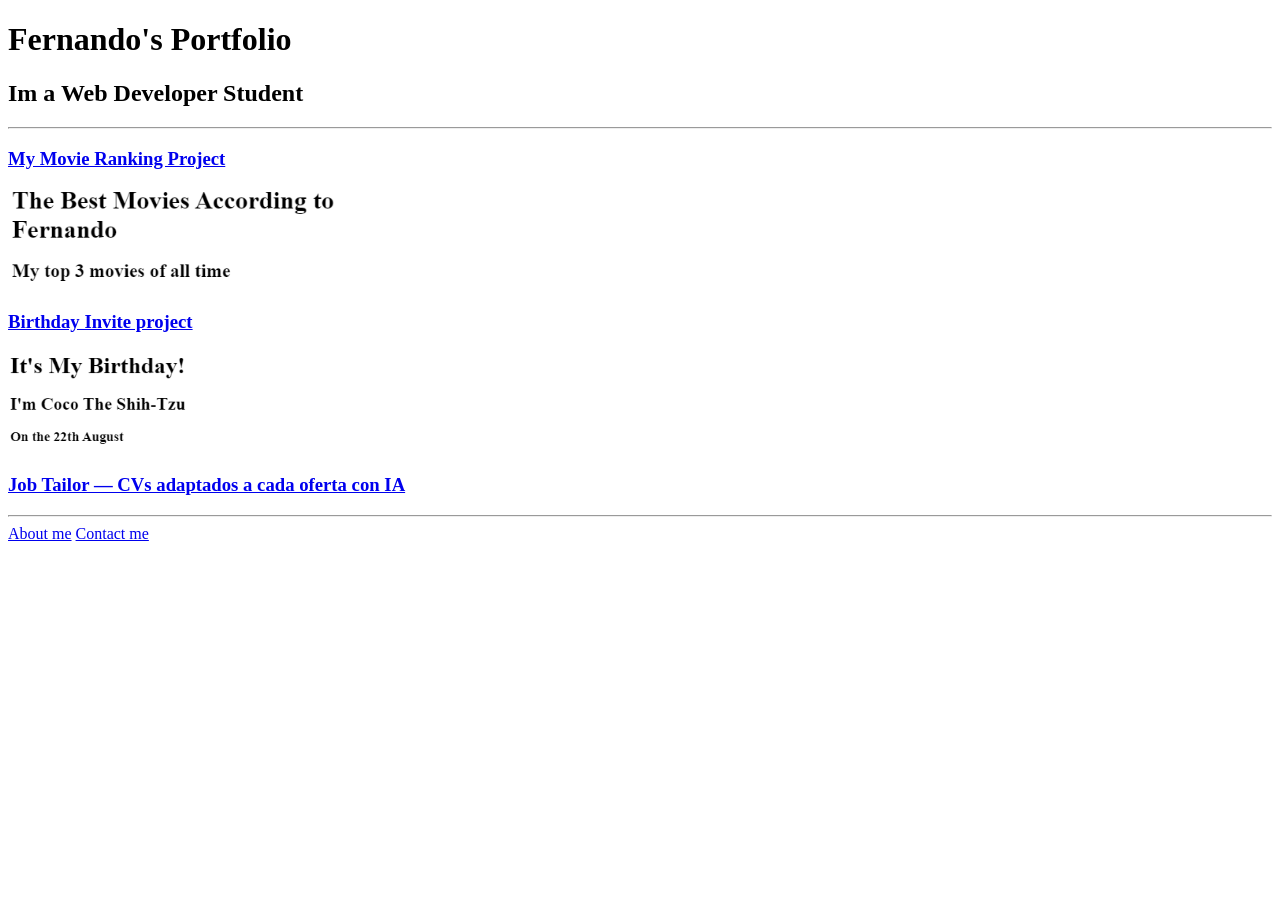
<file: index.html>
<!-- TODO 1: Create the HTML Boilerplate -->

<!-- TODO 2: Add Your previous projects' HTML into the public folder -->

<!-- TODO 3: Take screenshots of your project previews and add the images to the images folder -->

<!-- TODO 4: Add titles/subtitles etc. -->

<!-- TODO 5: Add a link to the project pages -->

<!-- TODO 6: Add images to show the project previews
HINT for TODO 6: You can use the height attribute set to 200 to make the image smaller:
https://developer.mozilla.org/en-US/docs/Web/HTML/Element/img#attr-height -->

<!-- TODO 7: Add the Contact Me and About Me page links -->

<!DOCTYPE html>
<html lang="en">
<head>
    <meta charset="UTF-8">
    <meta name="viewport" content="width=device-width, initial-scale=1.0">
    <title>Fernando's</title>
</head>
<body>
    <h1>Fernando's Portfolio</h1>
    <h2>Im a Web Developer Student</h2>
    <hr>
    <h3> <a href="./public/movie-ranking.html"> My Movie Ranking Project</a> </h3>
    <img src="./assets/images/MRP Title.png" height="100" alt=" Movie ranking">
    <h3> <a href="./public/birthday-invite.html"> Birthday Invite project </a></h3>
    <img src="./assets/images/Cocosbirthdate.png" height="100" alt="Birthday project">
    <h3> <a href="./job-tailor/index.html"> Job Tailor — CVs adaptados a cada oferta con IA</a> </h3>
    <hr>

    <a href="./public/about.html"> About me</a>
    <a href="./public/contact.html"> Contact me </a>


    
</body>
</html>
</file>
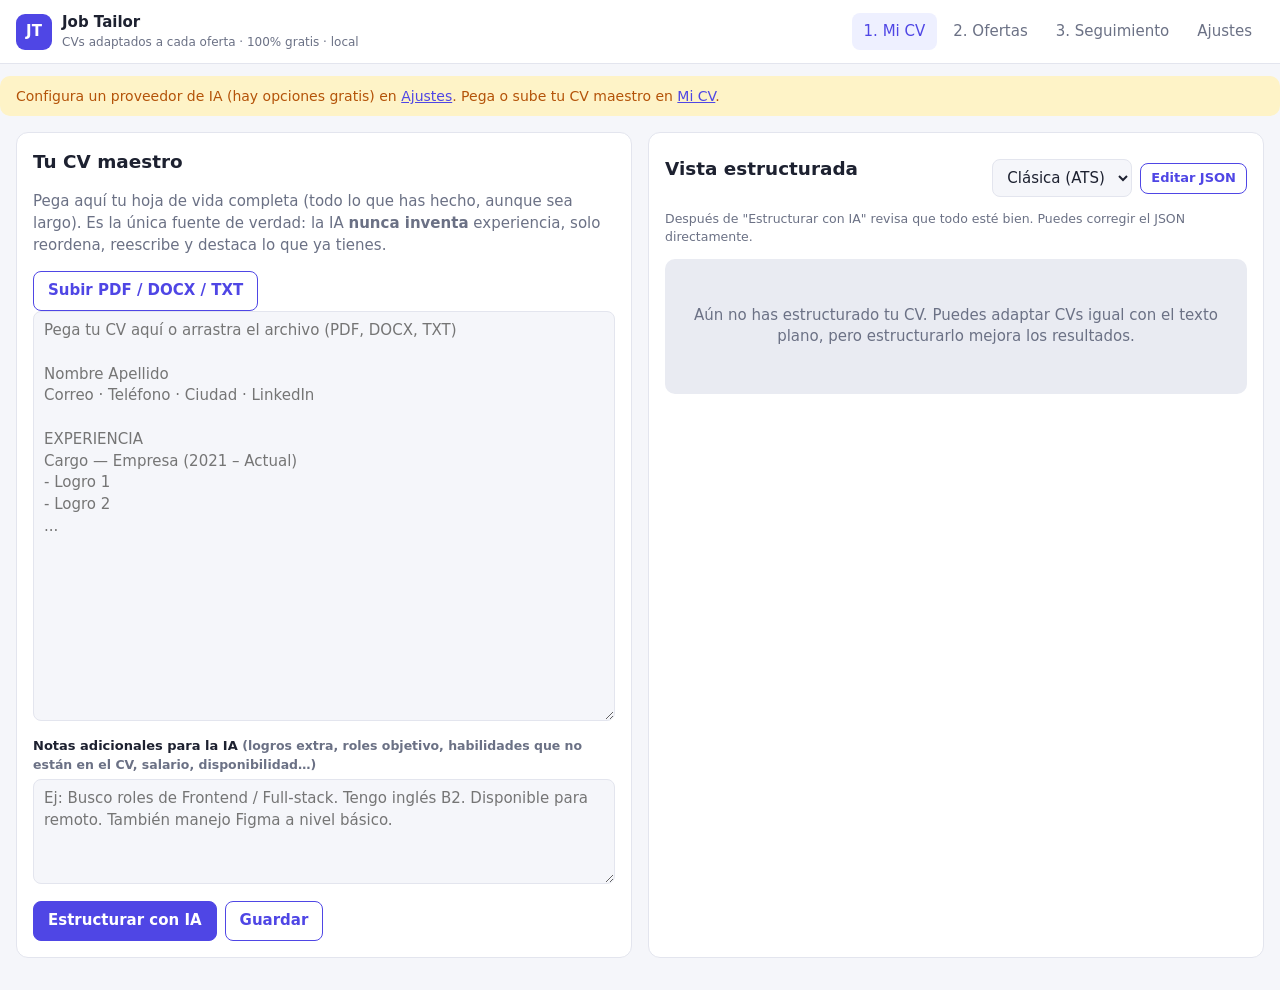
<file: job-tailor/index.html>
<!DOCTYPE html>
<html lang="es">
<head>
  <meta charset="UTF-8">
  <meta name="viewport" content="width=device-width, initial-scale=1.0">
  <title>Job Tailor</title>
  <meta name="description" content="Adapta tu hoja de vida a cada oferta de empleo con IA. Gratis, sin backend, tus datos se quedan en tu navegador.">
  <link rel="stylesheet" href="styles.css">
</head>
<body>
  <header class="topbar">
    <div class="brand">
      <span class="logo">JT</span>
      <div>
        <strong>Job Tailor</strong>
        <small>CVs adaptados a cada oferta · 100% gratis · local</small>
      </div>
    </div>
    <nav class="tabs" id="tabs">
      <button data-view="profile" class="active">1. Mi CV</button>
      <button data-view="jobs">2. Ofertas</button>
      <button data-view="tracker">3. Seguimiento</button>
      <button data-view="settings">Ajustes</button>
    </nav>
  </header>

  <div id="banner" class="banner hidden"></div>

  <main>
    <!-- ================= PERFIL / CV MAESTRO ================= -->
    <section id="view-profile" class="view active">
      <div class="grid-2">
        <div class="card">
          <h2>Tu CV maestro</h2>
          <p class="muted">Pega aquí tu hoja de vida completa (todo lo que has hecho, aunque sea largo). Es la única fuente de verdad: la IA <b>nunca inventa</b> experiencia, solo reordena, reescribe y destaca lo que ya tienes.</p>
          <div class="row">
            <label class="btn secondary file-btn">
              Subir PDF / DOCX / TXT
              <input type="file" id="cv-file" accept=".pdf,.docx,.txt,.md" hidden>
            </label>
            <span id="cv-file-status" class="muted small"></span>
          </div>
          <textarea id="cv-raw" rows="18" placeholder="Pega tu CV aquí o arrastra el archivo (PDF, DOCX, TXT)&#10;&#10;Nombre Apellido&#10;Correo · Teléfono · Ciudad · LinkedIn&#10;&#10;EXPERIENCIA&#10;Cargo — Empresa (2021 – Actual)&#10;- Logro 1&#10;- Logro 2&#10;..."></textarea>
          <label>Notas adicionales para la IA <span class="muted small">(logros extra, roles objetivo, habilidades que no están en el CV, salario, disponibilidad…)</span></label>
          <textarea id="cv-notes" rows="4" placeholder="Ej: Busco roles de Frontend / Full-stack. Tengo inglés B2. Disponible para remoto. También manejo Figma a nivel básico."></textarea>
          <div class="row">
            <button class="btn" id="btn-parse-cv">Estructurar con IA</button>
            <button class="btn secondary" id="btn-save-cv">Guardar</button>
            <span id="cv-status" class="muted small"></span>
          </div>
        </div>

        <div class="card">
          <div class="row space">
            <h2>Vista estructurada</h2>
            <div class="row">
              <select id="profile-template" title="Plantilla"></select>
              <button class="btn secondary small" id="btn-toggle-json">Editar JSON</button>
            </div>
          </div>
          <p class="muted small">Después de "Estructurar con IA" revisa que todo esté bien. Puedes corregir el JSON directamente.</p>
          <div id="profile-json-wrap" class="hidden">
            <textarea id="profile-json" rows="20" class="mono"></textarea>
            <div class="row"><button class="btn small" id="btn-save-json">Aplicar JSON</button></div>
          </div>
          <div id="profile-preview" class="paper-wrap"><div class="empty">Aún no has estructurado tu CV.</div></div>
        </div>
      </div>
    </section>

    <!-- ================= OFERTAS ================= -->
    <section id="view-jobs" class="view">
      <div id="jobs-list-pane">
        <div class="grid-2">
          <div class="card">
            <h2>Agregar oferta</h2>
            <div class="grid-2 tight">
              <div><label>Cargo</label><input id="job-title" placeholder="(opcional, la IA lo detecta)"></div>
              <div><label>Empresa</label><input id="job-company" placeholder="(opcional)"></div>
            </div>
            <label>URL de la oferta</label>
            <div class="row">
              <input id="job-url" placeholder="https://..." style="flex:1">
              <button class="btn secondary small" id="btn-fetch-url" title="Intenta leer el texto de la oferta usando r.jina.ai (servicio gratuito)">Leer URL</button>
            </div>
            <label>Descripción de la oferta</label>
            <textarea id="job-desc" rows="10" placeholder="Pega aquí la descripción completa del puesto (requisitos, responsabilidades, etc.)"></textarea>
            <div class="row">
              <button class="btn" id="btn-add-job">Agregar</button>
              <button class="btn secondary" id="btn-add-gen">Agregar y adaptar CV</button>
            </div>
          </div>

          <div class="card">
            <h2>Carga masiva</h2>
            <p class="muted small">Pega varias ofertas separadas por una línea con <code>---</code>. O pega solo URLs (una por línea) y se intentará leer cada una.</p>
            <textarea id="bulk-text" rows="10" placeholder="Oferta 1 (texto completo)...&#10;---&#10;Oferta 2 (texto completo)...&#10;---&#10;https://empresa.com/empleo/123"></textarea>
            <div class="row">
              <button class="btn secondary" id="btn-bulk-add">Importar ofertas</button>
              <span id="bulk-status" class="muted small"></span>
            </div>
            <hr>
            <h3>Generación en lote</h3>
            <div class="row wrap">
              <label class="check"><input type="checkbox" id="batch-cover" checked> Carta de presentación</label>
              <label class="check"><input type="checkbox" id="batch-interview"> Preparación de entrevista</label>
            </div>
            <div class="row">
              <button class="btn" id="btn-batch">Adaptar CV a todas las pendientes</button>
              <button class="btn danger hidden" id="btn-batch-stop">Detener</button>
            </div>
            <div id="batch-progress" class="progress hidden"><div class="bar"></div><span></span></div>
          </div>
        </div>

        <div class="card">
          <div class="row space wrap">
            <h2>Tus ofertas <span id="jobs-count" class="pill"></span></h2>
            <div class="row wrap">
              <input id="jobs-search" placeholder="Buscar..." style="max-width:220px">
              <select id="jobs-filter"></select>
            </div>
          </div>
          <div id="jobs-list"></div>
        </div>
      </div>

      <!-- Detalle de una oferta -->
      <div id="job-detail-pane" class="hidden"></div>
    </section>

    <!-- ================= SEGUIMIENTO ================= -->
    <section id="view-tracker" class="view">
      <div class="card">
        <h2>Seguimiento de postulaciones</h2>
        <div id="tracker-stats" class="stats"></div>
      </div>
      <div id="kanban" class="kanban"></div>
    </section>

    <!-- ================= AJUSTES ================= -->
    <section id="view-settings" class="view">
      <div class="grid-2">
        <div class="card">
          <h2>Motor de IA</h2>
          <p class="muted small">Elige un proveedor. Hay opciones <b>gratuitas</b>: Google Gemini (clave gratis en aistudio.google.com), Groq (console.groq.com), OpenRouter (modelos <code>:free</code>) u Ollama en tu computador. Tu clave se guarda solo en este navegador y se envía directamente al proveedor.</p>
          <label>Proveedor</label>
          <select id="set-provider"></select>
          <div id="provider-help" class="help"></div>
          <div id="set-key-wrap">
            <label>API key</label>
            <input id="set-key" type="password" autocomplete="off" placeholder="Pega tu clave">
          </div>
          <div id="set-baseurl-wrap" class="hidden">
            <label>URL base</label>
            <input id="set-baseurl" placeholder="http://localhost:11434">
          </div>
          <label>Modelo</label>
          <div class="row" style="margin-top:0">
            <input id="set-model" list="model-suggestions" style="flex:1">
            <button class="btn secondary small" id="btn-list-models" title="Consulta al proveedor qué modelos puedes usar con tu clave">Cargar modelos</button>
          </div>
          <datalist id="model-suggestions"></datalist>
          <div class="row">
            <button class="btn" id="btn-save-settings">Guardar</button>
            <button class="btn secondary" id="btn-test-ai">Probar conexión</button>
            <span id="settings-status" class="muted small"></span>
          </div>
        </div>

        <div class="card">
          <h2>Preferencias de adaptación</h2>
          <label>Idioma de los documentos</label>
          <select id="set-lang">
            <option value="auto">Igual que la oferta (recomendado)</option>
            <option value="es">Español</option>
            <option value="en">Inglés</option>
            <option value="pt">Portugués</option>
            <option value="fr">Francés</option>
            <option value="de">Alemán</option>
          </select>
          <label>Nivel de adaptación</label>
          <select id="set-level">
            <option value="conservative">Conservador — cambios mínimos, mismo texto reordenado</option>
            <option value="balanced">Equilibrado — reescritura con la terminología de la oferta</option>
            <option value="aggressive">Agresivo — máxima optimización ATS (sin inventar)</option>
          </select>
          <label>Largo máximo</label>
          <select id="set-length">
            <option value="1">1 página</option>
            <option value="2">2 páginas</option>
          </select>
          <label>Tono de la carta</label>
          <select id="set-tone">
            <option value="professional">Profesional</option>
            <option value="warm">Cercano y entusiasta</option>
            <option value="concise">Breve y directo</option>
          </select>
          <label>Plantilla de CV por defecto</label>
          <select id="set-template"></select>
          <label>Instrucciones extra para la IA</label>
          <textarea id="set-extra" rows="3" placeholder="Ej: No incluir foto ni fecha de nacimiento. Usar formato de fecha MM/AAAA."></textarea>
          <label>Pausa entre ofertas en lote (segundos, útil para límites de planes gratis)</label>
          <input id="set-delay" type="number" min="0" max="120" value="4">
          <div class="row"><button class="btn" id="btn-save-prefs">Guardar preferencias</button></div>
        </div>
      </div>

      <div class="card">
        <h2>Tus datos</h2>
        <p class="muted small">Todo se guarda en este navegador (IndexedDB). Haz copias de seguridad para no perder nada o para pasarlas a otro equipo.</p>
        <div class="row wrap">
          <button class="btn secondary" id="btn-export">Exportar copia (JSON)</button>
          <label class="btn secondary file-btn">Importar copia<input type="file" id="import-file" accept=".json" hidden></label>
          <button class="btn danger" id="btn-reset">Borrar todo</button>
        </div>
      </div>
    </section>
  </main>

  <div id="toast" class="toast hidden"></div>

  <!-- Scripts clásicos (no "module") para que la app funcione también abriendo el archivo con doble clic (file://). -->
  <script src="store.js"></script>
  <script src="ats.js"></script>
  <script src="resume.js"></script>
  <script src="ai.js"></script>
  <script src="app.js"></script>
</body>
</html>
</file>
<file: job-tailor/styles.css>
:root {
  --bg: #f5f6fa;
  --card: #ffffff;
  --text: #1d2130;
  --muted: #6b7185;
  --line: #e3e5ee;
  --accent: #4f46e5;
  --accent-soft: #eef0ff;
  --ok: #15803d;
  --ok-soft: #dcfce7;
  --warn: #b45309;
  --warn-soft: #fef3c7;
  --bad: #b91c1c;
  --bad-soft: #fee2e2;
  --radius: 12px;
}
@media (prefers-color-scheme: dark) {
  :root {
    --bg: #0f1117;
    --card: #181b24;
    --text: #e7e9f0;
    --muted: #9aa0b4;
    --line: #2a2f3d;
    --accent: #818cf8;
    --accent-soft: #23264a;
    --ok: #4ade80;
    --ok-soft: #12301f;
    --warn: #fbbf24;
    --warn-soft: #3a2c0b;
    --bad: #f87171;
    --bad-soft: #3b1414;
  }
}

* { box-sizing: border-box; }
body {
  margin: 0;
  font-family: system-ui, -apple-system, "Segoe UI", Roboto, sans-serif;
  background: var(--bg);
  color: var(--text);
  font-size: 15px;
  line-height: 1.45;
}
main { max-width: 1280px; margin: 0 auto; padding: 16px; }
h2 { font-size: 1.15rem; margin: 0 0 8px; }
h3 { font-size: 1rem; margin: 12px 0 6px; }
hr { border: none; border-top: 1px solid var(--line); margin: 16px 0; }
code { background: var(--accent-soft); padding: 1px 5px; border-radius: 4px; }
a { color: var(--accent); }

.topbar {
  display: flex; align-items: center; justify-content: space-between; flex-wrap: wrap; gap: 12px;
  padding: 12px 16px; background: var(--card); border-bottom: 1px solid var(--line);
  position: sticky; top: 0; z-index: 10;
}
.brand { display: flex; gap: 10px; align-items: center; }
.brand small { display: block; color: var(--muted); font-size: 12px; }
.logo {
  width: 36px; height: 36px; border-radius: 9px; background: var(--accent); color: #fff;
  display: grid; place-items: center; font-weight: 700;
}
.tabs { display: flex; gap: 4px; flex-wrap: wrap; }
.tabs button {
  border: none; background: transparent; color: var(--muted); padding: 8px 12px; border-radius: 8px;
  cursor: pointer; font: inherit; font-weight: 500;
}
.tabs button.active { background: var(--accent-soft); color: var(--accent); }

.view { display: none; }
.view.active { display: block; }
.card {
  background: var(--card); border: 1px solid var(--line); border-radius: var(--radius);
  padding: 16px; margin-bottom: 16px; min-width: 0;
}
.grid-2 { display: grid; grid-template-columns: 1fr 1fr; gap: 16px; }
.grid-2.tight { gap: 8px; }
@media (max-width: 900px) { .grid-2 { grid-template-columns: 1fr; } }

label { display: block; font-size: 13px; font-weight: 600; margin: 10px 0 4px; }
label.check { display: inline-flex; gap: 6px; align-items: center; font-weight: 500; margin: 4px 12px 4px 0; }
input, select, textarea {
  width: 100%; font: inherit; color: var(--text); background: var(--bg);
  border: 1px solid var(--line); border-radius: 8px; padding: 8px 10px;
}
input[type=checkbox] { width: auto; }
textarea { resize: vertical; }
textarea.dropping { border-color: var(--accent); background: var(--accent-soft); }
.mono { font-family: ui-monospace, Menlo, Consolas, monospace; font-size: 12.5px; }
.row { display: flex; gap: 8px; align-items: center; margin-top: 10px; }
.row.space { justify-content: space-between; margin-top: 0; }
.row.wrap { flex-wrap: wrap; }
.muted { color: var(--muted); }
.small { font-size: 12.5px; }
.hidden { display: none !important; }

.btn {
  border: 1px solid var(--accent); background: var(--accent); color: #fff; font: inherit; font-weight: 600;
  padding: 8px 14px; border-radius: 8px; cursor: pointer; white-space: nowrap;
}
.btn:hover { filter: brightness(1.08); }
.btn:disabled { opacity: .55; cursor: wait; }
.btn.secondary { background: transparent; color: var(--accent); }
.btn.danger { background: transparent; color: var(--bad); border-color: var(--bad); }
.btn.small { padding: 5px 10px; font-size: 13px; }
.file-btn { display: inline-block; margin: 0; }

.pill {
  display: inline-block; padding: 2px 9px; border-radius: 999px; font-size: 12px; font-weight: 600;
  background: var(--accent-soft); color: var(--accent);
}
.pill.ok { background: var(--ok-soft); color: var(--ok); }
.pill.warn { background: var(--warn-soft); color: var(--warn); }
.pill.bad { background: var(--bad-soft); color: var(--bad); }

.banner {
  max-width: 1280px; margin: 12px auto 0; padding: 10px 16px; border-radius: 10px;
  background: var(--warn-soft); color: var(--warn); font-size: 14px;
}
.help { font-size: 13px; color: var(--muted); background: var(--bg); border-radius: 8px; padding: 8px 10px; margin-top: 8px; }
.empty { color: var(--muted); text-align: center; padding: 32px 8px; }

/* Lista de ofertas */
.job-item {
  display: grid; grid-template-columns: 1fr auto; gap: 8px; align-items: center;
  border: 1px solid var(--line); border-radius: 10px; padding: 10px 12px; margin-top: 8px; cursor: pointer;
}
.job-item:hover { border-color: var(--accent); }
.job-item .meta { font-size: 12.5px; color: var(--muted); }
.job-item .actions { display: flex; gap: 6px; align-items: center; flex-wrap: wrap; justify-content: flex-end; }

.progress { position: relative; height: 26px; background: var(--bg); border-radius: 8px; overflow: hidden; margin-top: 10px; border: 1px solid var(--line); }
.progress .bar { position: absolute; inset: 0 auto 0 0; width: 0; background: var(--accent-soft); transition: width .3s; }
.progress span { position: relative; padding: 0 10px; font-size: 13px; line-height: 26px; }

/* Detalle */
.subtabs { display: flex; gap: 4px; border-bottom: 1px solid var(--line); margin-bottom: 12px; flex-wrap: wrap; }
.subtabs button {
  background: none; border: none; border-bottom: 2px solid transparent; padding: 8px 12px; cursor: pointer;
  font: inherit; color: var(--muted);
}
.subtabs button.active { color: var(--accent); border-bottom-color: var(--accent); font-weight: 600; }
.chips { display: flex; flex-wrap: wrap; gap: 5px; margin: 6px 0; }
.chip { font-size: 12px; padding: 2px 8px; border-radius: 999px; background: var(--bg); border: 1px solid var(--line); }
.chip.hit { background: var(--ok-soft); color: var(--ok); border-color: transparent; }
.chip.miss { background: var(--bad-soft); color: var(--bad); border-color: transparent; }
.score { display: flex; gap: 16px; flex-wrap: wrap; }
.score .big { font-size: 28px; font-weight: 700; }
ul.clean { padding-left: 18px; margin: 6px 0; }
.qa { border: 1px solid var(--line); border-radius: 10px; padding: 10px 12px; margin-top: 8px; }
.qa b { display: block; margin-bottom: 4px; }
.qa .why { font-size: 12.5px; color: var(--muted); margin-bottom: 6px; }

.cv-layout { display: grid; grid-template-columns: minmax(0, 2fr) minmax(0, 1fr); gap: 16px; margin-top: 12px; }
@media (max-width: 900px) { .cv-layout { grid-template-columns: 1fr; } }

/* Seguimiento */
.stats { display: flex; gap: 10px; flex-wrap: wrap; }
.stat { background: var(--bg); border-radius: 10px; padding: 8px 14px; min-width: 110px; }
.stat b { font-size: 22px; display: block; }
.kanban { display: grid; grid-template-columns: repeat(6, minmax(180px, 1fr)); gap: 10px; overflow-x: auto; padding-bottom: 8px; }
.col { background: var(--card); border: 1px solid var(--line); border-radius: var(--radius); padding: 10px; min-height: 120px; }
.col.drag { border-color: var(--accent); background: var(--accent-soft); }
.col h3 { margin: 0 0 8px; font-size: 14px; display: flex; justify-content: space-between; }
.kcard { background: var(--bg); border: 1px solid var(--line); border-radius: 8px; padding: 8px; margin-bottom: 6px; cursor: grab; font-size: 13px; }
.kcard small { color: var(--muted); display: block; }

/* Hoja de CV (vista previa) */
.paper-wrap { background: #e9ebf2; border-radius: 10px; padding: 14px; overflow: auto; max-height: 80vh; }
@media (prefers-color-scheme: dark) { .paper-wrap { background: #0b0d12; } }
.paper {
  background: #fff; color: #1a1a1a; width: 100%; max-width: 820px; margin: 0 auto; padding: 36px 40px;
  box-shadow: 0 2px 10px rgba(0,0,0,.12); border-radius: 4px; outline: none;
}
.paper[contenteditable=true] { box-shadow: 0 0 0 2px var(--accent); }

.toast {
  position: fixed; bottom: 18px; left: 50%; transform: translateX(-50%); background: var(--text); color: var(--bg);
  padding: 10px 16px; border-radius: 10px; font-size: 14px; z-index: 50; max-width: calc(100% - 32px);
}
.toast.error { background: var(--bad); color: #fff; }

@media (max-width: 600px) {
  main { padding: 10px; }
  .paper { padding: 20px 16px; }
  .job-item { grid-template-columns: 1fr; }
  .job-item .actions { justify-content: flex-start; }
}
</file>
